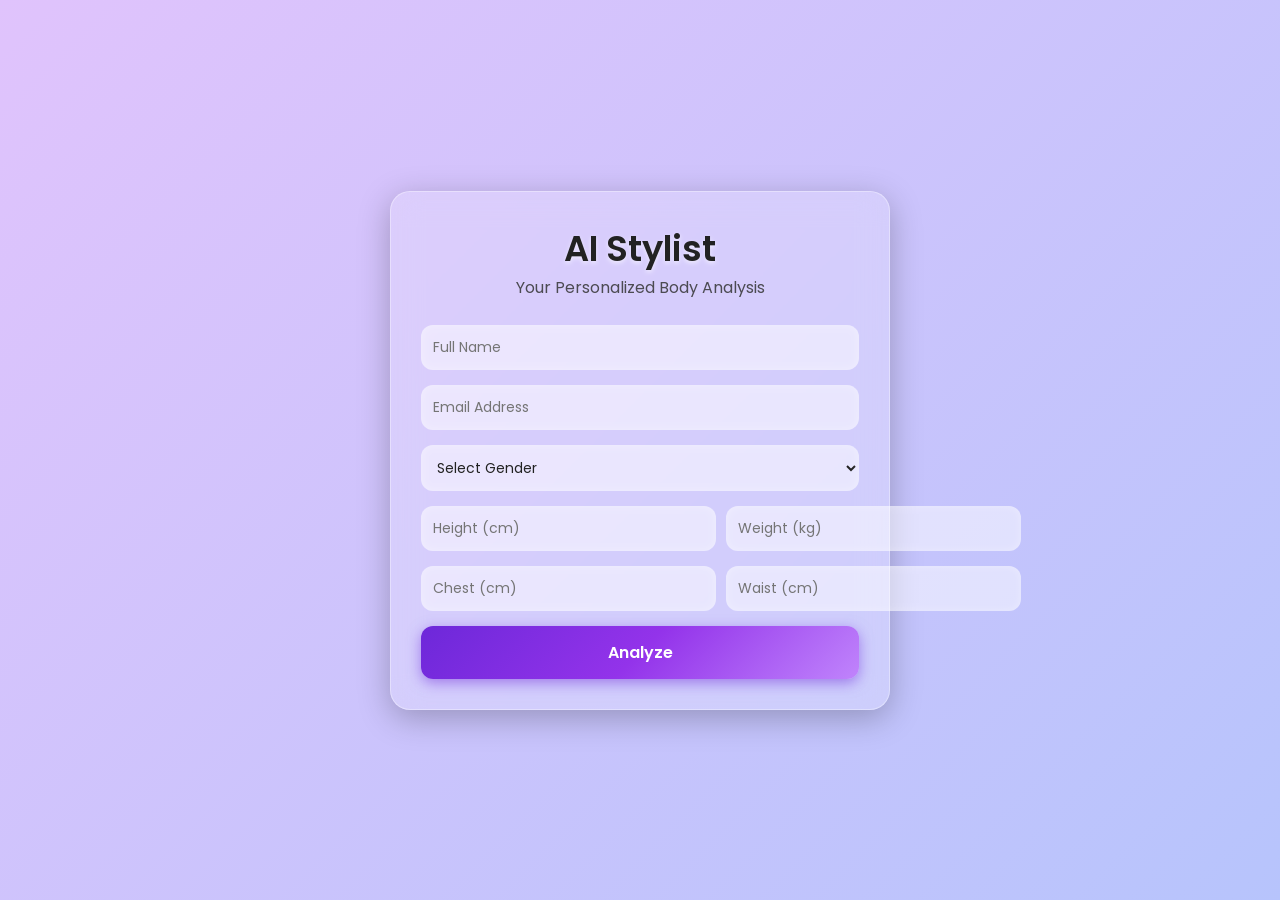
<file: index.html>
<!DOCTYPE html>
<html lang="en">
<head>
  <meta charset="UTF-8">
  <meta name="viewport" content="width=device-width, initial-scale=1.0">
  <title>AI Stylist - Body Analysis</title>
  <link rel="stylesheet" href="style.css">
</head>
<body>
  <div class="wrapper">
    <div class="glass-card">
      <h1 class="title">AI Stylist</h1>
      <p class="subtitle">Your Personalized Body Analysis</p>

      <form id="profileForm" class="form">
        <input type="text" id="name" placeholder="Full Name" required>
        <input type="email" id="email" placeholder="Email Address" required>

        <select id="gender" required>
          <option value="">Select Gender</option>
          <option value="female">Female</option>
          <option value="male">Male</option>
        </select>

        <div class="row two-col">
          <input type="number" id="height" placeholder="Height (cm)" required>
          <input type="number" id="weight" placeholder="Weight (kg)" required>
        </div>

        <div class="row three-col">
          <input type="number" id="chest" placeholder="Chest (cm)" required>
          <input type="number" id="waist" placeholder="Waist (cm)" required>
        </div>

        <button type="submit" class="btn">Analyze</button>
      </form>

      <div id="result" class="result-card hidden">
        <h2 id="bodyType" class="result-title"></h2>
        <p id="stylingTips" class="result-text"></p>
      </div>
    </div>
  </div>

  <script src="script.js"></script>
</body>
</html>
</file>
<file: style.css>
/* Google Font */
@import url('https://fonts.googleapis.com/css2?family=Poppins:wght@300;400;600&display=swap');

* {
  margin: 0;
  padding: 0;
  box-sizing: border-box;
  font-family: 'Poppins', sans-serif;
}

body {
  height: 100vh;
  background: linear-gradient(135deg, #e0c3fc, #8ec5fc, #fbc2eb);
  background-size: 400% 400%;
  animation: gradientMove 12s infinite alternate;
  display: flex;
  justify-content: center;
  align-items: center;
  padding: 20px;
}

/* Gradient Background Animation */
@keyframes gradientMove {
  0% { background-position: 0% 50%; }
  100% { background-position: 100% 50%; }
}

.wrapper {
  width: 100%;
  max-width: 500px;
}

.glass-card {
  background: rgba(255, 255, 255, 0.18);
  border: 1px solid rgba(255, 255, 255, 0.35);
  border-radius: 20px;
  backdrop-filter: blur(15px);
  -webkit-backdrop-filter: blur(15px);
  box-shadow: 0 8px 32px rgba(0, 0, 0, 0.25);
  padding: 30px;
  text-align: center;
  transition: transform 0.3s ease, box-shadow 0.3s ease;
}

.glass-card:hover {
  transform: translateY(-5px);
  box-shadow: 0 12px 40px rgba(0, 0, 0, 0.3);
}

/* Title & Subtitle */
.title {
  font-size: 2.2rem;
  font-weight: 600;
  color: #222;
  text-shadow: 0 2px 4px rgba(255, 255, 255, 0.6);
}

.subtitle {
  font-size: 1rem;
  color: #333;
  margin-bottom: 25px;
  opacity: 0.85;
}

/* Form Styling */
.form {
  display: flex;
  flex-direction: column;
  gap: 15px;
}

.form input,
.form select {
  padding: 12px;
  border: none;
  border-radius: 12px;
  outline: none;
  background: rgba(255, 255, 255, 0.5);
  font-size: 14px;
  transition: all 0.3s ease;
  color: #222;
  box-shadow: inset 0 0 8px rgba(255, 255, 255, 0.3);
}

.form input:focus,
.form select:focus {
  background: rgba(255, 255, 255, 0.75);
  box-shadow: 0 0 10px rgba(142, 197, 252, 0.9);
}

/* Row Layout */
.row {
  display: flex;
  gap: 10px;
  width: 100%;
}

.two-col input {
  flex: 1;
}

.three-col input {
  flex: 1;
}

/* Submit Button */
.btn {
  background: linear-gradient(135deg, #6d28d9, #9333ea, #c084fc);
  color: white;
  padding: 14px;
  border: none;
  border-radius: 12px;
  cursor: pointer;
  font-weight: 600;
  font-size: 1rem;
  transition: all 0.3s ease;
  box-shadow: 0 4px 14px rgba(109, 40, 217, 0.5);
}

.btn:hover {
  background: linear-gradient(135deg, #9333ea, #6d28d9);
  transform: scale(1.05);
  box-shadow: 0 6px 18px rgba(147, 51, 234, 0.7);
}

/* Result Card */
.result-card {
  margin-top: 25px;
  padding: 20px;
  background: rgba(255, 255, 255, 0.25);
  border-radius: 15px;
  backdrop-filter: blur(12px);
  border: 1px solid rgba(255, 255, 255, 0.3);
  opacity: 0;
  transform: translateY(30px);
  animation: fadeInUp 0.6s forwards;
}

.hidden {
  display: none;
}

.result-title {
  font-size: 1.6rem;
  font-weight: 600;
  margin-bottom: 10px;
  color: #222;
}

.result-text {
  font-size: 0.95rem;
  color: #333;
  line-height: 1.5;
}

/* Fade-in Animation */
@keyframes fadeInUp {
  to {
    opacity: 1;
    transform: translateY(0);
  }
}

/* RESPONSIVE FIX */
@media (max-width: 480px) {
  .two-col,
  .three-col {
    flex-direction: column;
  }
}
</file>
